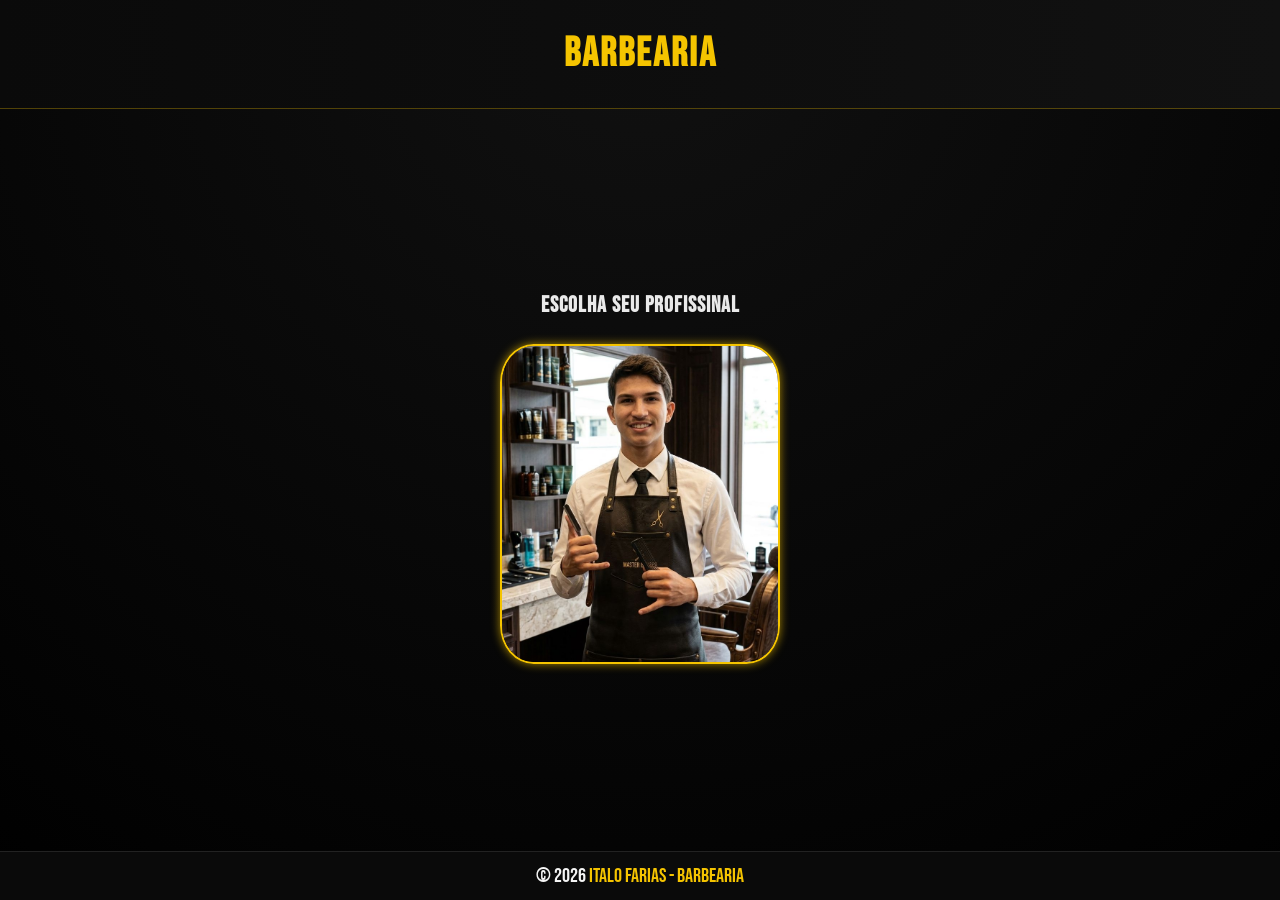
<file: index.html>
<!DOCTYPE html>
<html lang="pt-br">
<head>
    <meta charset="UTF-8">
    <meta name="viewport" content="width=device-width, initial-scale=1.0">
    <link rel="stylesheet" href="style.css">
    <link href="https://fonts.googleapis.com/css2?family=Bebas+Neue&display=swap" rel="stylesheet">
    <title>Barbaria do Italo</title>
</head>
<body>
    <header>
        <h1>
            Barbearia
        </h1>
    </header>
    <main>
        <h2>Escolha seu profissinal</h2>
       <a href="corte.html" target="_self" rel="next"><img src="img/Foto.jpeg" alt="foto" id="fotoprincipal"></a> 
    </main>
    <footer>
        <p>&copy; 2026 <a href="https://www.instagram.com/italo_farias08/?__pwa=1">Italo Farias   -</a> <a href="login.html">Barbearia</a></p>
    </footer>
</body>
</html>
</file>
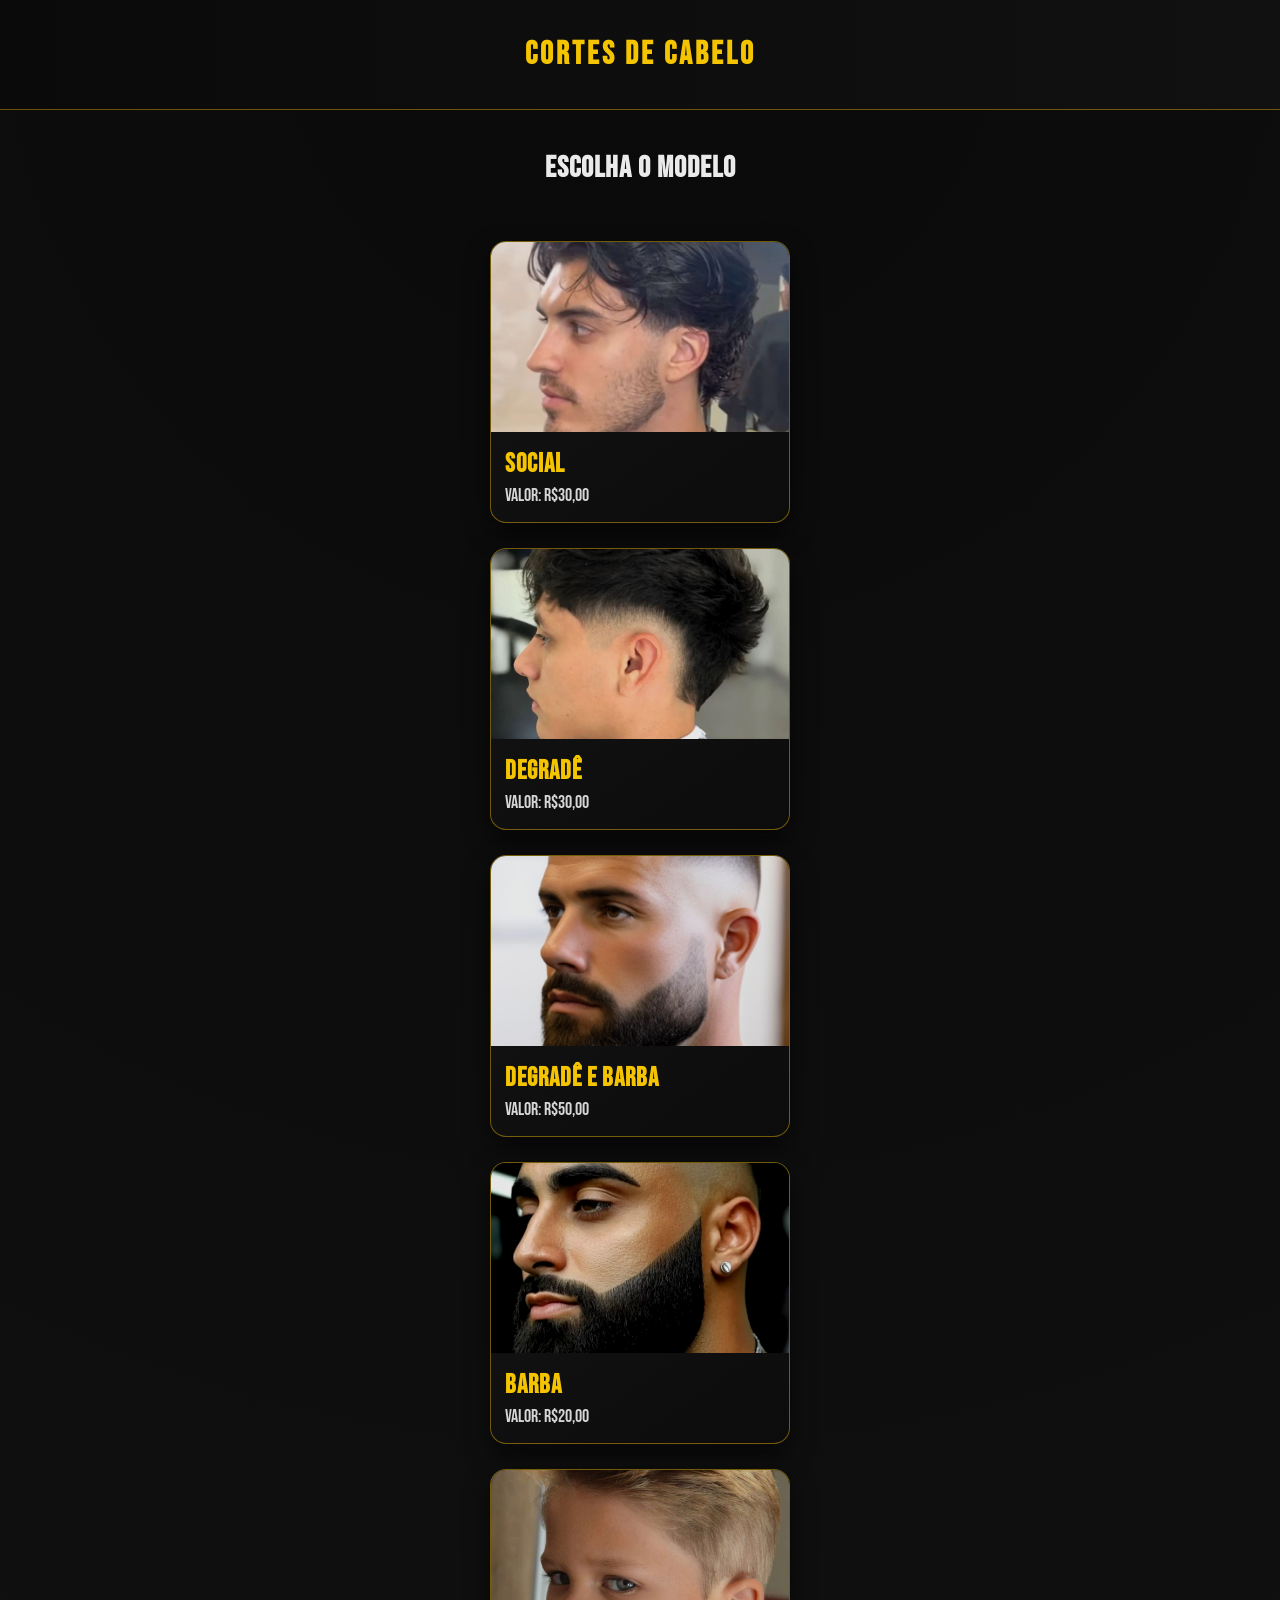
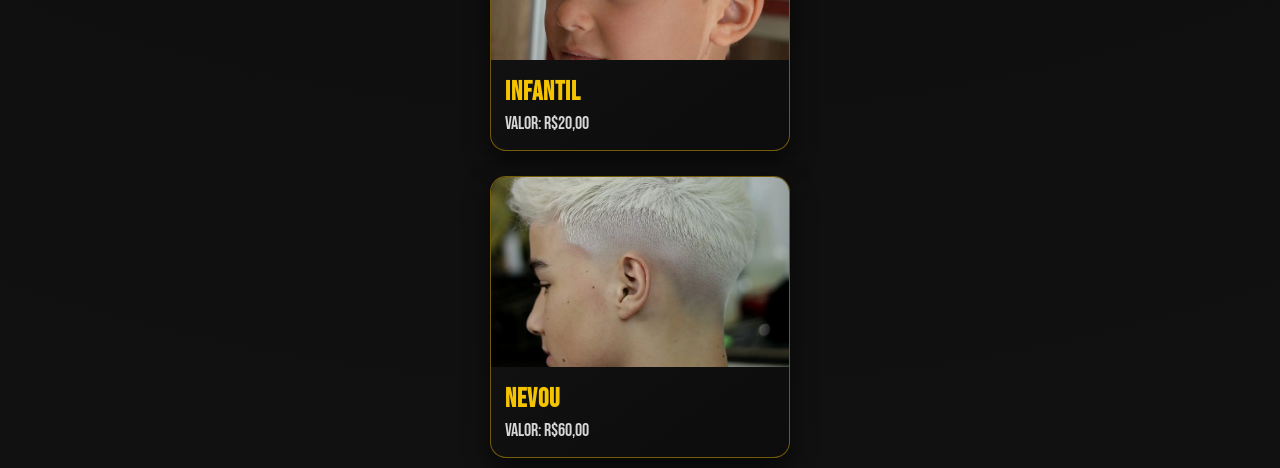
<file: corte.html>
<!DOCTYPE html>
<html lang="pt-br">
<head>
    <meta charset="UTF-8">
    <meta name="viewport" content="width=device-width, initial-scale=1.0">
    <link rel="stylesheet" href="cortes.css">
     <link href="https://fonts.googleapis.com/css2?family=Bebas+Neue&display=swap" rel="stylesheet">
    <title>Cortes</title>
</head>
<body>
    <header>
        <h1>Cortes de cabelo</h1>
    </header>
    <main>
        <h2>Escolha o modelo</h2>
        <a href="index2.html" target="_self" rel="next"><section>
            <img src="img/social.jpg" alt="social">
            <h3>Social</h3>
            <p>
                Valor: R$30,00
            </p>
        </section></a>
        <a href="index2.html" target="_self" rel="next"><section>
            <img src="img/degrade.jpg" alt="degrade">
            <h3>Degradê</h3>
            <p>Valor: R$30,00</p>
        </section></a>
        <a href="index2.html" target="_self" rel="next"><section>
            <img src="img/barba.jpg" alt="degrade e barba">
            <h3>Degradê e Barba</h3>
            <p>Valor: R$50,00</p>
        </section></a>
        <a href="index2.html" target="_self" rel="next"><section>
            <img src="img/degrade e barba.jpg" alt="barba">
            <h3>Barba</h3>
            <p>Valor: R$20,00</p>
        </section></a>
        <a href="index2.html" target="_self" rel="next"><section>
            <img src="img/infantil.jpg" alt="infantil">
            <h3>Infantil</h3>
            <p>Valor: R$20,00</p>
        </section></a>
        <a href="index2.html" target="_self" rel="next"> <section>
            <img src="img/nevou.jpg" alt="nevou">
            <h3>Nevou</h3>
            <p>Valor: R$60,00</p>
        </section></a>
       

    </main>
</body>
</html>
</file>
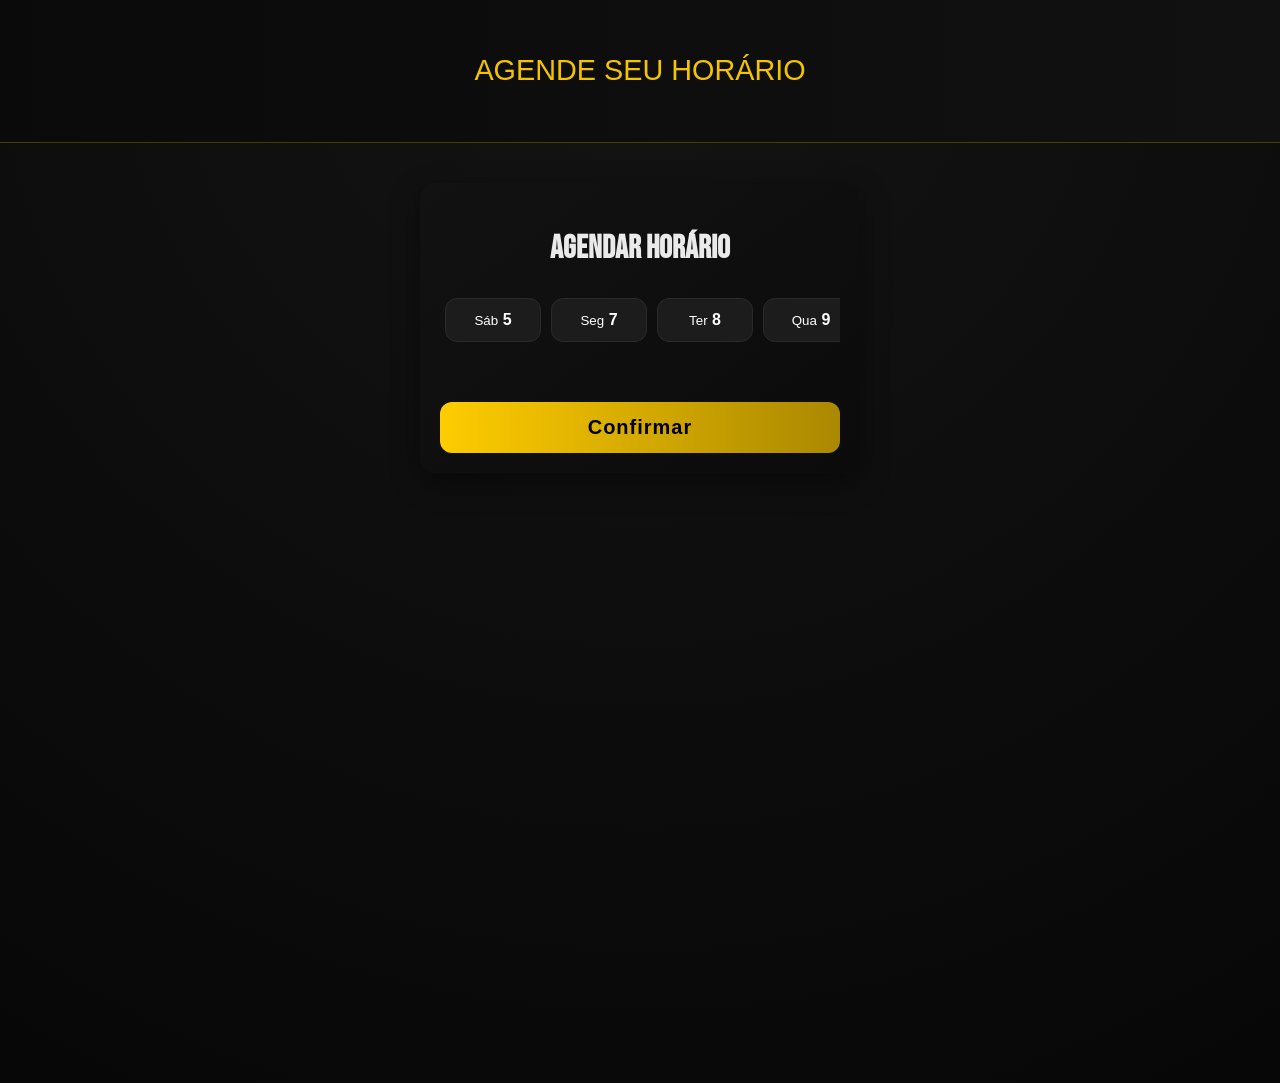
<file: index2.html>
<!DOCTYPE html>
<html lang="pt-BR">
<head>
  <meta charset="UTF-8">
  <title>Agendamento</title>
  <meta name="viewport" content="width=device-width, initial-scale=1.0">
  <link rel="stylesheet" href="mobile.css"">
  <link href="https://fonts.googleapis.com/css2?family=Bebas+Neue&display=swap" rel="stylesheet">
</head>
<body>
  <header>
    <h1>Agende seu horário</h1>
  </header>
  <section class="agendamento">
    <div class="container centralizado">
      <h2>Agendar horário</h2>
      <div class="dias" id="dias"></div>
      <div class="horarios" id="horarios"></div>
      <button class="btn-confirmar">Confirmar</button>
    </div>
  </section>
  <div id="modalNome" class="modal">
  <div class="modal-box">
    <h3>Digite seu nome</h3>
    <input id="nomeCliente" type="text" placeholder="Seu nome">
    <button id="confirmarNome">Confirmar</button>
  </div>
</div>
  <script src="script.js"></script>
</body>
</html>
</file>
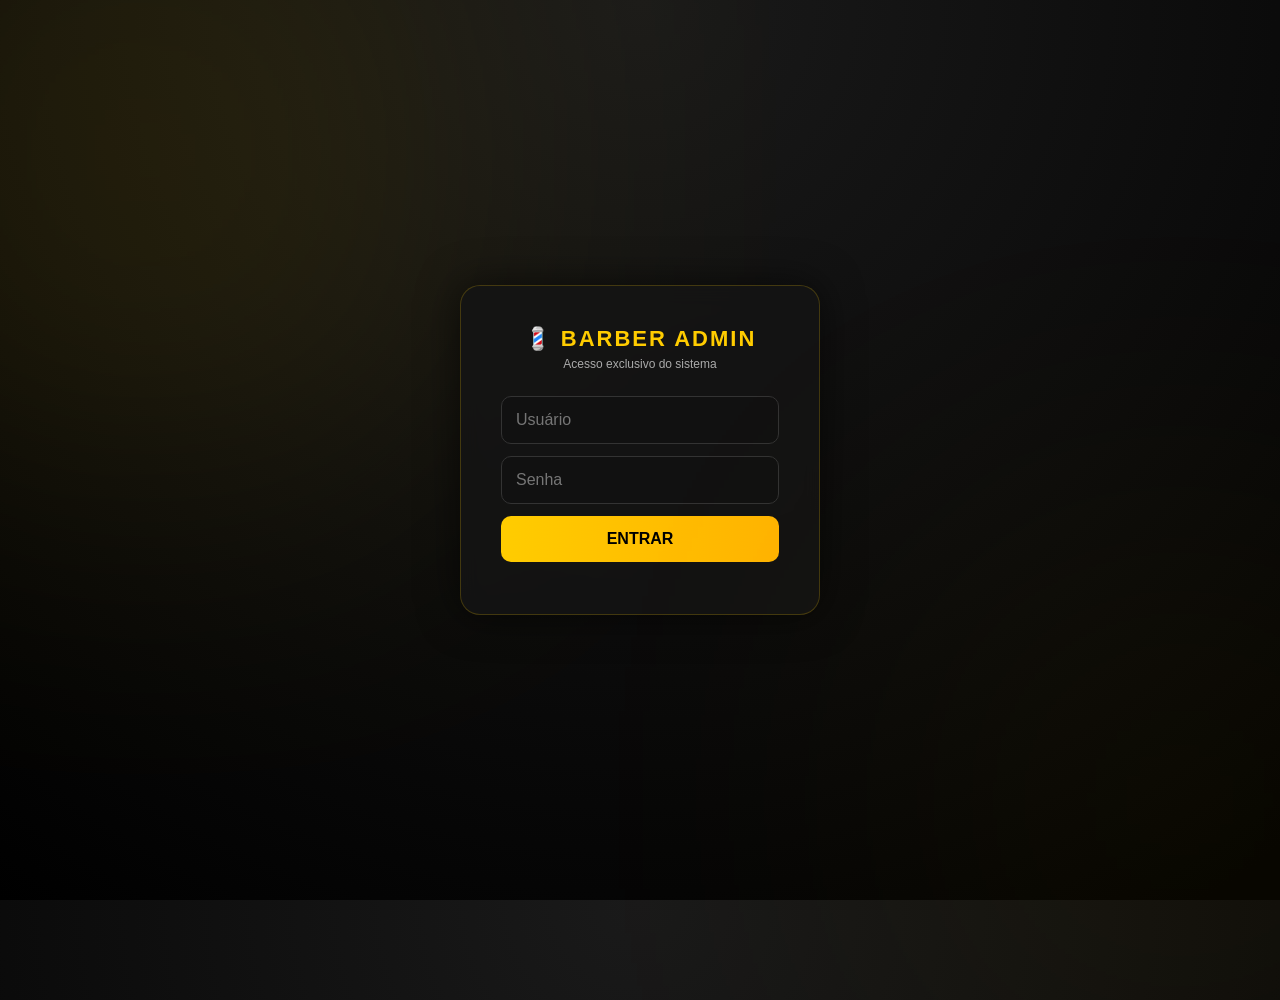
<file: login.html>
<!DOCTYPE html>
<html lang="pt-br">
<head>
<meta charset="UTF-8">
<title>Barber Admin</title>
<meta name="viewport" content="width=device-width, initial-scale=1.0">
<link rel="stylesheet" href="login.css">
</head>

<body>

<div class="card">

  <div class="logo">💈 BARBER ADMIN</div>
  <div class="subtitle">Acesso exclusivo do sistema</div>

  <input id="username" placeholder="Usuário">
  <input id="password" type="password" placeholder="Senha">

  <button onclick="login()">ENTRAR</button>

  <div id="msg" class="msg"></div>

</div>

<script src="login.js"></script>

</body>
</html>
</file>
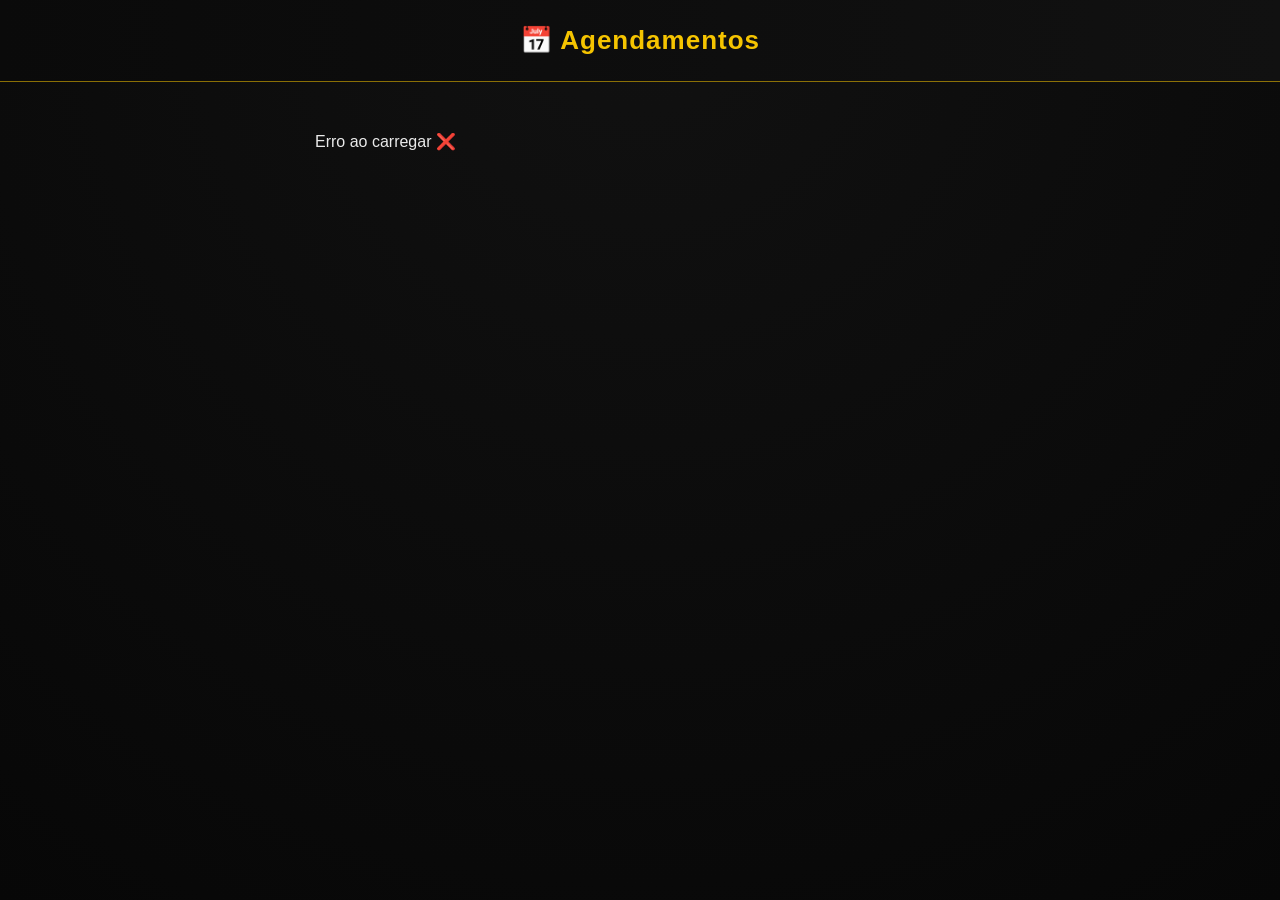
<file: painel.html>
<!DOCTYPE html>
<html lang="pt-BR">
<head>
  <meta charset="UTF-8">
  <title>Painel do Barbeiro</title>
  <link rel="stylesheet" href="painel.css">
</head>

<body>

<h1>📅 Agendamentos</h1>

<div id="lista"></div>

<script src="painel.js"></script>

</body>
</html>
</file>
<file: style.css>
* {
  margin: 0;
  padding: 0;
  box-sizing: border-box;
  font-family: 'Bebas Neue', sans-serif;
}
html{
    height: 100vh;
    background-color: #000000;
}
body {
  background: radial-gradient(circle at top, #111, #000000);
  color: #f5f5f5;
  min-height: 100vh;
  display: flex;
  flex-direction: column;
  justify-content: center;
  align-items: center;
}
header {
  text-align: center;
  padding: 30px 10px;
  background: linear-gradient(90deg, #0a0a0a, #111);
  border-bottom: 1px solid rgba(245, 196, 0, 0.3);
  width: 100vw;
}
header h1 {
  font-size: 2.5em;
  color: #f5c400;
  text-transform: uppercase;
  letter-spacing: 2px;
}

/* MAIN */
main {
  flex: 1;
  display: flex;
  flex-direction: column;
  align-items: center;
  justify-content: center;
  gap: 25px;
  text-align: center;
  padding: 20px;
  width: 300px;
  height: 100vh;
}

main h2 {
  font-size: 1.4em;
  color: #eaeaea;
  letter-spacing: 1px;
}

/* IMAGEM PRINCIPAL */
#fotoprincipal {
  width: 280px;
  height: 320px;
  object-fit: cover;
  border: 2px solid #f5c400;
  border-radius: 12%;
   box-shadow: 0 0px 10px rgba(245, 196, 0, 0.658);
  transition: 0.3s ease;
}

/* HOVER DA FOTO */
#fotoprincipal:hover {
  transform: scale(1.05);
  box-shadow: 0 0px 20px rgba(245,196,0,0.2);
}

/* LINK (remove estilo) */
a {
  text-decoration: none;
  color: inherit;
}

/* FOOTER */
footer {
  text-align: center;
  padding: 12px;
  border-top: 1px solid #222;
  background: #0a0a0a;
  font-size: 20px;
  width: 100vw;
  
}

footer a {
  color: #f5c400;
  margin: 0;
  transition: 0.2s;
}

footer a:hover {
  opacity: 0.8;
}
</file>
<file: cortes.css>
* {
  margin: 0;
  padding: 0;
  box-sizing: border-box;
  font-family: 'Bebas Neue', sans-serif;
  text-decoration: none;
}
html{
  height: 100vh;
  background-color: black;
}
body {
  background: radial-gradient(circle at top,  #0a0a0a, #111);
  color: #f5f5f5;
}

/* HEADER PREMIUM */
header {
  text-align: center;
  padding: 35px 10px;
  background: linear-gradient(90deg, #0a0a0a, #111);
  border-bottom: 1px solid rgba(255, 196, 0, 0.4);
}

header h1 {
  font-size: 2em;
  letter-spacing: 3px;
  color: #f5c400;
  text-transform: uppercase;
}

/* TITULO */
main h2 {
  text-align: center;
  margin: 30px 0;
  font-size: 30px;
  color: #eaeaea;
  letter-spacing: 1px;
}

/* GRID */
main {
  display: flex;
  justify-content: center;
  align-items: center;
  flex-direction: column;
  gap: 25px; 
  padding: 10px;}

/* LINK */
main a {
  text-decoration: none;
}

/* CARD PREMIUM */
section {
  background: linear-gradient(145deg, #141414, #0c0c0c);
  border: 1px solid rgba(255, 196, 0, 0.418);
  border-radius: 16px;
  overflow: hidden;
  width: 300px;
  transition: 0.25s ease;
  box-shadow: 0 10px 25px rgba(0,0,0,0.6);
  position: relative;
}

/* brilho sutil no hover */
section::before {
  content: "";
  position: absolute;
  inset: 0;
  background: radial-gradient(circle at top, rgba(245,196,0,0.08), transparent 60%);
  opacity: 0;
  transition: 0.3s;
}

section:hover::before {
  opacity: 1;
}

section:hover {
  transform: translateY(-6px);
  border-color: rgba(245, 196, 0, 0.5);
}

/* IMAGEM */
section img {
  width: 100%;
  height: 190px;
  object-fit: cover;
  filter: contrast(1.1) brightness(0.9);
}

/* TEXTO */
section h3 {
  font-size: 26px;
  color: #f5c400;
  margin: 12px 14px 5px;
  letter-spacing: 1px;
}

section p {
  margin: 0 14px 16px;
  font-size: 18px;
  color: #d6d6d6;
}

/* EFEITO DE CLICK SUAVE */
section:active {
  transform: scale(0.98);
}
</file>
<file: mobile.css>
@charset "UTF-8";

body {
  font-family: Arial, sans-serif;
  background: radial-gradient(circle at top, #141414, #070707);
  color: white;
  margin: 0;
}
html{
    min-height: 100vh;
    background-color: #111;
}

/* HEADER */
header {
  text-align: center;
  padding: 35px 10px;
  background: linear-gradient(90deg, #0a0a0a, #111);
  border-bottom: 1px solid rgba(245, 196, 0, 0.25);
}

header h1 {
  font-size: 1.8em;
  font-family: Impact, Haettenschweiler, 'Arial Narrow Bold', sans-serif;
  font-weight: normal;
  color: #f5c400;
  text-transform: uppercase;
}



/* SECTION */
section {
    min-height: 100vh;

}

/* CONTAINER */
.container {
  max-width: 400px;
  margin: 40px auto;
  text-align: center;
  padding: 20px;
  border-radius: 16px;
  background: linear-gradient(145deg, #121212, #0b0b0b);
  box-shadow: 0 10px 30px rgba(0,0,0,0.4);
}

/* TÍTULO */
h2 {
  font-family: 'Bebas Neue', sans-serif;
  color: #eaeaea;
  font-size: 2em;
  margin-bottom: 20px;
}

/* DIAS */
.dias {
  display: flex;
  overflow-x: auto;
  gap: 10px;
  padding: 10px 5px;
  scroll-behavior: smooth;
  scrollbar-width: none;
}

.dias::-webkit-scrollbar {
  display: none;
  background: rgba(245, 196, 0, 0.3);
}

.dia {
  min-width: 70px;
  padding: 12px;
  border-radius: 12px;
  background: #1c1c1c;
  border: 1px solid #2a2a2a;
  cursor: pointer;
  flex-shrink: 0;
  transition: all 0.2s ease;
}

.dia:hover {
  transform: translateY(-3px);
  border-color: #c59d5f;
}

.dia.selecionado {
  background: #f5c400e0;
  color: black;
  transform: scale(1.05);
}
.horarios {
  margin-top: 25px;
  display: grid;
  grid-template-columns: repeat(2, 1fr); /* 2 por linha */
  gap: 10px;
}
.horarios h3 {
  grid-column: 1 / -1;
  margin-bottom: 5px;
}
.horario.ocupado {
  background: #444;
  opacity: 0;
  cursor: not-allowed;
  pointer-events: none;
}
.modal {
  position: fixed;
  top: 0;
  left: 0;
  width: 100%;
  height: 100%;
  background: rgba(0,0,0,0.8);
  display: none;
  justify-content: center;
  align-items: center;
  z-index: 9999;
}

.modal-box {
  background: #161616;
  padding: 20px;
  border-radius: 12px;
  width: 300px;
  text-align: center;
}

.modal-box input {
  width: 100%;
  padding: 10px;
  margin: 10px 0;
  border-radius: 8px;
  border: none;
}

.horario {
  padding: 12px;
  background: #1c1c1c;
  border: 1px solid #2a2a2a;
  color: white;
  border-radius: 10px;
  cursor: pointer;
  text-align: center;
  font-size: 0.95em;
  transition: all 0.2s ease;

  width: 100%;
  box-sizing: border-box; /* resolve o bug de estourar */
}

.horario:hover {
  border-color: #f5c400e0;
  transform: scale(1.02);
}

.horario.selecionado {
   background: #f5c400e0;
  color: black;
}


/* BOTÃO */
.btn-confirmar {
  width: 100%;
  margin-top: 25px;
  padding: 14px;
  border: none;
  border-radius: 12px;
  background: linear-gradient(90deg, #ffcc00, #aa8801);
  color: #000000;
  font-size: 20px;
  font-weight: bold;
  cursor: pointer;
  transition: 0.2s;
  letter-spacing: 1px;
}
.btn-confirmar:hover {
  transform: translateY(-2px);
  box-shadow: 0 0px 20px rgba(245,196,0,0.2);
}
.modal {
  position: fixed;
  inset: 0;
  background: rgba(0,0,0,0.75);
  display: none;
  justify-content: center;
  align-items: center;
}

.modal-box {
  width: 80%;
  max-width: 300px;
  background: #0b0b0b;
  border: 1px solid rgba(255, 209, 6, 0.2);
  padding: 25px;
  border-radius: 14px;
  text-align: center;
  display: flex;
  flex-direction: column;
  justify-content: center;
  align-items: center;
}
input{
   font-size: 16px;
}
.modal-box h3 {
  color: #ffffff;
  margin-bottom: 18px;
}
.modal-box input {
  width: 100%;
  padding: 12px 14px;

  border-radius: 10px;
  border: 1px solid #2a2a2a;

  background: #0d0d0d;
  color: #c59d5f; /* <- texto dourado ao digitar */

  font-size: 1em;

  outline: none;
  transition: 0.2s ease;
}

/* garante que no foco NÃO muda cor */
.modal-box input:focus {
  color: #ffffff;
  border-color: #f5c4008c;
  box-shadow: 0 0 0 2px rgba(197, 157, 95, 0.15);
}

/* 🔥 CORREÇÃO DO AUTOFILL DO CHROME (principal problema) */
.modal-box input:-webkit-autofill,
.modal-box input:-webkit-autofill:hover,
.modal-box input:-webkit-autofill:focus {
  -webkit-text-fill-color: #ffffff;
  -webkit-box-shadow: 0 0 0px 1000px #0d0d0d inset;
  transition: background-color 9999s ease-in-out 0s;
}
.modal-box input {
  width: 100%;
  padding: 12px;
  border-radius: 10px;
  border: 1px solid rgba(255,255,255,0.1);
  background: #050505;
  color: #fff;
  margin-bottom: 15px;
  outline: none;
}

.modal-box button {
  width: 80%;
  padding: 12px;
  border: none;
  border-radius: 10px;
  background: #f5c400;
  color: #111;
  cursor: pointer;
  font-size: 15px;
  font-weight: bold;
}
button:hover{
   transform: translateY(-2px);
   box-shadow: 0 0px 20px rgba(245,196,0,0.2);
   transition-duration: .5s;
}
</file>
<file: login.css>
* {
  margin: 0;
  padding: 0;
  box-sizing: border-box;
  font-family: 'Arial';
}
html{
  height: 100vh;
}

body {
  height: 100vh;
  display: flex;
  justify-content: center;
  align-items: center;
  background: radial-gradient(circle at top, #1a1a1a, #000);
  overflow: hidden;
}

/* brilho de fundo */
body::before {
  content: "";
  position: absolute;
  width: 500px;
  height: 500px;
  background: #ffcc00;
  filter: blur(180px);
  opacity: 0.15;
  top: -100px;
  left: -100px;
}

body::after {
  content: "";
  position: absolute;
  width: 400px;
  height: 400px;
  background: #ffcc00;
  filter: blur(200px);
  opacity: 0.1;
  bottom: -100px;
  right: -100px;
}

.card {
  width: 360px;
  padding: 40px;
  border-radius: 20px;
  background: rgba(20,20,20,0.85);
  backdrop-filter: blur(10px);
  border: 1px solid rgba(255,204,0,0.2);
  box-shadow: 0 0 40px rgba(0,0,0,0.6);
  position: relative;
}

.logo {
  text-align: center;
  font-size: 22px;
  font-weight: bold;
  color: #ffcc00;
  letter-spacing: 2px;
  margin-bottom: 5px;
}

.subtitle {
  text-align: center;
  font-size: 12px;
  color: #aaa;
  margin-bottom: 25px;
}

input {
  width: 100%;
  padding: 14px;
  margin-bottom: 12px;
  border-radius: 10px;
  border: 1px solid #333;
  background: #111;
  color: #fff;
  outline: none;
  transition: 0.2s;
  font-size: 16px;
}

input:focus {
  border-color: #ffcc00;
  box-shadow: 0 0 10px rgba(255,204,0,0.4);
}

button {
  width: 100%;
  padding: 14px;
  border: none;
  border-radius: 10px;
  background: linear-gradient(90deg, #ffcc00, #ffb300);
  color: #000;
  font-weight: bold;
  cursor: pointer;
  font-size: 16px;
  transition: 0.2s;
}

button:hover {
  transform: scale(1.03);
  box-shadow: 0 0 20px rgba(255,204,0,0.4);
}

.msg {
  text-align: center;
  margin-top: 12px;
  font-size: 13px;
  color: #ff4d4d;
}
</file>
<file: painel.css>
*{
  margin: 0;
}
html{
  height: 100vh;
}
body {
  margin: 0;
  font-family: 'Poppins', sans-serif;
  background: radial-gradient(circle at top, #111, #070707);
  color: #f5f5f5;
  height: 100vh;
}

/* TÍTULO */
h1 {
  text-align: center;
  padding: 25px;
  background: linear-gradient(90deg, #0a0a0a, #111);
  border-bottom: 1px solid #f5c4008a;
  color: #f5c400;
  letter-spacing: 1px;
  font-size: 26px;
}

/* CONTAINER */
#lista {
  max-width: 650px;
  margin: 40px auto;
  padding: 10px;
}

/* CARD */
#lista .card {
  display: flex;
  justify-content: space-between;
  align-items: center;

  background: linear-gradient(145deg, #161616, #101010);
  border: 1px solid rgba(197,157,95,0.15);
  border-left: 4px solid #f5c4007a;;

  padding: 16px;
  margin-bottom: 15px;
  border-radius: 12px;

  box-shadow: 0 10px 25px rgba(0,0,0,0.5);

  transition: 0.25s ease;
}

/* HOVER CARD */
#lista .card:hover {
  transform: translateY(-4px);
  border: 1px solid #f5c400;
  box-shadow: 0 15px 30px rgba(0,0,0,0.7);
}

/* TEXTO */
#lista p {
  margin: 0;
  font-size: 16px;
  color: #eaeaea;
}

/* BOTÃO */
button {
  padding: 9px 14px;
  border: none;
  border-radius: 8px;

  background: linear-gradient(90deg, #c59d5f, #f5c400);
  color: #111;

  font-weight: bold;
  cursor: pointer;

  transition: 0.2s ease;
}

/* HOVER BOTÃO */
button:hover {
  transform: scale(1.05);
  box-shadow: 0 10px 20px rgba(197,157,95,0.25);
}

/* CLICK */
button:active {
  transform: scale(0.98);
}
</file>
